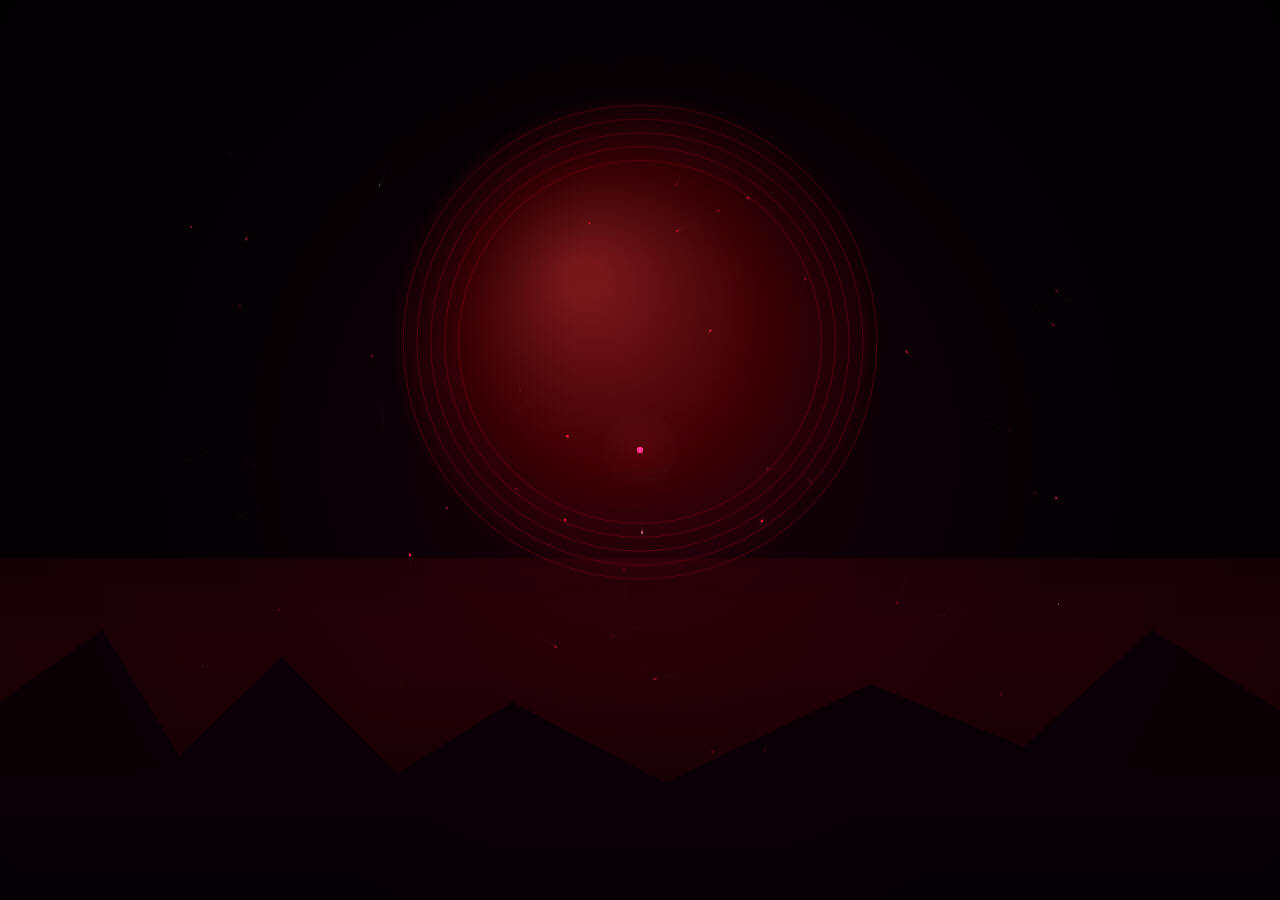
<file: DNA-HEART-main/DNAheart.html>
<!DOCTYPE html>
<html lang="en" >
<head>
  <meta charset="UTF-8">
  <title>HEART1</title>
  <link rel="stylesheet" href="./style.css">

</head>
<body>
<canvas id="heart"></canvas>
  <div class="love-message" aria-live="polite">
    <span>I LOVE YOU</span><span class="heart-icon" aria-hidden="true">&#9829;</span>
  </div>
  <script  src="./script.js"></script>

</body>
</html>
</file>
<file: DNA-HEART-main/style.css>
html,
body {
    width: 100%;
    height: 100%;
    margin: 0;
    overflow: hidden;
    background: #050005;
}

canvas {
    position: fixed;
    inset: 0;
    display: block;
    background: #050005;
    cursor: crosshair;
}

.love-message {
    position: fixed;
    left: 0;
    top: 0;
    z-index: 2;
    display: flex;
    align-items: center;
    gap: .45rem;
    padding: .45rem .7rem;
    border: 1px solid rgba(255, 70, 100, .45);
    border-radius: 999px;
    background: rgba(35, 0, 12, .55);
    transform: translate(-50%, -50%);
    color: #ffb0bc;
    font-family: Georgia, "Times New Roman", serif;
    font-size: clamp(.72rem, 1.2vw, .95rem);
    font-weight: 400;
    letter-spacing: .12rem;
    opacity: 0;
    pointer-events: none;
    text-shadow: 0 0 8px #dc143c, 0 0 22px rgba(255, 23, 68, .75);
    transition: opacity 1.8s ease, background 1.2s ease;
    white-space: nowrap;
    box-shadow: 0 0 18px rgba(220, 20, 60, .22), inset 0 0 12px rgba(220, 20, 60, .12);
}

.love-message span {
    display: inline-block;
    opacity: 1;
}

.love-message .heart-icon {
    color: #ff1744;
    font-family: Georgia, "Times New Roman", serif;
    font-size: 1.2em;
    letter-spacing: 0;
    text-shadow: 0 0 8px #ff1744, 0 0 16px #dc143c;
}

.love-message.visible {
    opacity: .92;
}

.love-message.visible span {
    opacity: 1;
}

@media (max-width: 520px) {
    .love-message {
        letter-spacing: .08rem;
    }
}
</file>
